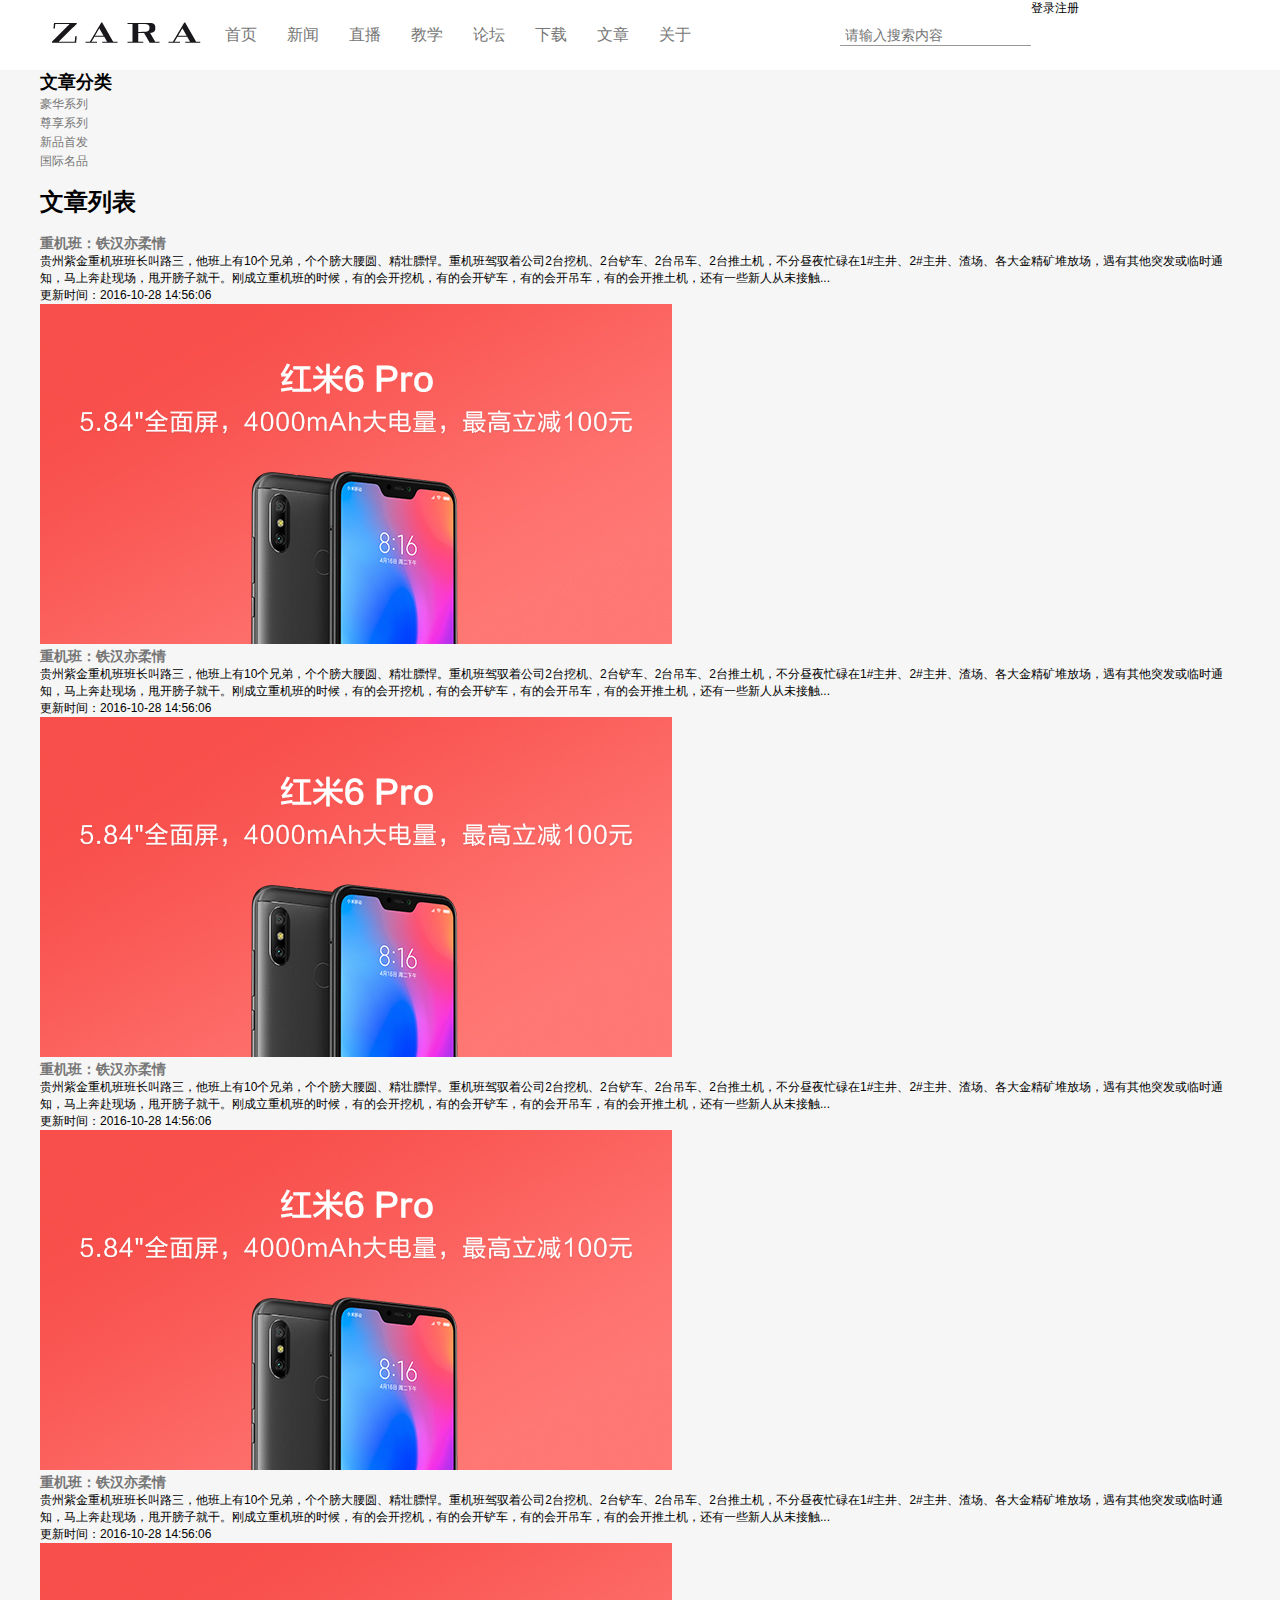
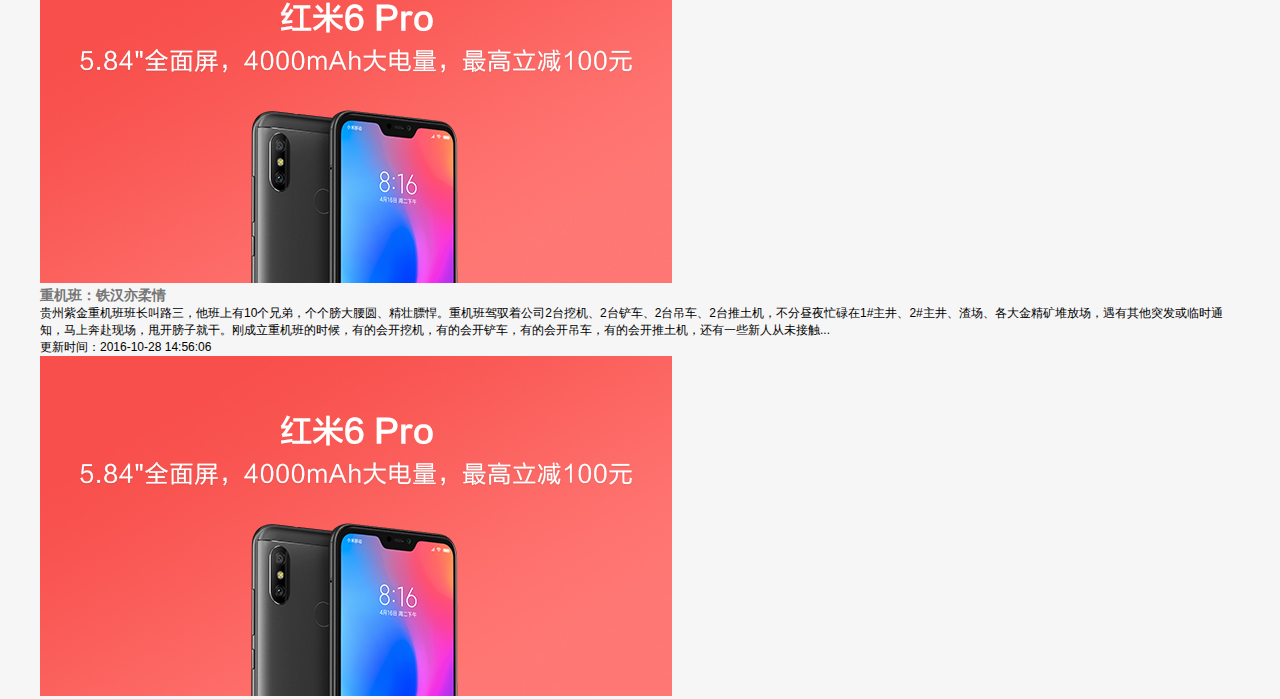
<file: list.html>
<!DOCTYPE html>
<html lang="en">
<head>
    <meta charset="UTF-8">
    <title>a01</title>
    <link href="css/master.css" rel="stylesheet">
    <link rel="stylesheet" type="text/css" href="css/iconfont.css">
    <link rel="stylesheet" type="text/css" href="css/jSlider.min.css">
   
</head>
<body>
         <div class="module_container">
               <div class="module_header">
                <div class="module_content header_inner">
                    <div class="header_logo flt">
                        <img src="images/TB2xCVuaFXXXXafXXXXXXXXXXXX_!!2228361831.jpg">
                    </div>
                    <div class="header_nav">
                        <ul>
                            <li><a href="index.html">首页</a></li>
                            <li><a href="">新闻</a></li>
                            <li><a href="">直播</a></li>
                            <li><a href="">教学</a></li>
                            <li><a href="">论坛</a></li>
                            <li><a href="">下载</a></li>
                            <li><a href="list.html">文章</a></li>
                            <li><a href="">关于</a></li>
                        </ul>
                    </div>
                    <div class="header_nav2">
                        <form class="nav_search">
                    <form class="nav_search">
                       <input class="input_search" placeholder="请输入搜索内容"/>
                    <a href="">
                    <i class="iconfont icon-sousuo"></i></a>
                    </form>       

                   <ul>
                        <li ><div id="loginlink">登录</div></li>
                        <li  ><div id="reigsterlink">注册</div></li>
                    </ul>
                        </form>
                </div>
            </div>
        </div>
    <div class="module_content">
        <div class="module_side">
        <h2 class="module_side_title">文章分类</h2>
        <ul class="module_side_box">
            <li>
               <i class="iconfont icon-cc-plus-square"></i>
                <a href="">豪华系列</a>
            </li>
            <li>
               <i class="iconfont icon-cc-plus-square"></i>
                <a href="">
                    尊享系列
                </a>
            </li>
            <li>
               <i class="iconfont icon-cc-plus-square"></i>
                <a href="">新品首发</a>
            </li>
            <li>
               <i class="iconfont icon-cc-plus-square"></i>
                <a href="">国际名品</a>
            </li>
        </ul>

        </div>
        <div class="module_list">
            <h1 class="module_article_title">文章列表</h1>
            <div class="md_list_box">
                <section>
                    <div class="list_item">
                        <h3 class="item_title"><a href="">重机班：铁汉亦柔情</a></h3>
                        <div class="item_text">
                            <p class="item_desc">
                            贵州紫金重机班班长叫路三，他班上有10个兄弟，个个膀大腰圆、精壮膘悍。重机班驾驭着公司2台挖机、2台铲车、2台吊车、2台推土机，不分昼夜忙碌在1#主井、2#主井、渣场、各大金精矿堆放场，遇有其他突发或临时通知，马上奔赴现场，甩开膀子就干。刚成立重机班的时候，有的会开挖机，有的会开铲车，有的会开吊车，有的会开推土机，还有一些新人从未接触...
                            </p>
                            <div class="item_meta"><span>更新时间：2016-10-28  14:56:06</span></div>   
                        </div>
                         <div class="item_img">
                            <img src="images/xmad_15382348153503_PhHON.jpg" alt="">
                        </div>
                        
                    </div>

                
                    <div class="list_item">
                        <h3 class="item_title"><a href="">重机班：铁汉亦柔情</a></h3>
                        <div class="item_text">
                            <p class="item_desc">
                            贵州紫金重机班班长叫路三，他班上有10个兄弟，个个膀大腰圆、精壮膘悍。重机班驾驭着公司2台挖机、2台铲车、2台吊车、2台推土机，不分昼夜忙碌在1#主井、2#主井、渣场、各大金精矿堆放场，遇有其他突发或临时通知，马上奔赴现场，甩开膀子就干。刚成立重机班的时候，有的会开挖机，有的会开铲车，有的会开吊车，有的会开推土机，还有一些新人从未接触...
                            </p>
                            <div class="item_meta"><span>更新时间：2016-10-28  14:56:06</span></div>   
                        </div>
                         <div class="item_img">
                            <img src="images/xmad_15382348153503_PhHON.jpg" alt="">
                        </div>
                        
                    </div>

                
                    <div class="list_item">
                        <h3 class="item_title"><a href="">重机班：铁汉亦柔情</a></h3>
                        <div class="item_text">
                            <p class="item_desc">
                            贵州紫金重机班班长叫路三，他班上有10个兄弟，个个膀大腰圆、精壮膘悍。重机班驾驭着公司2台挖机、2台铲车、2台吊车、2台推土机，不分昼夜忙碌在1#主井、2#主井、渣场、各大金精矿堆放场，遇有其他突发或临时通知，马上奔赴现场，甩开膀子就干。刚成立重机班的时候，有的会开挖机，有的会开铲车，有的会开吊车，有的会开推土机，还有一些新人从未接触...
                            </p>
                            <div class="item_meta"><span>更新时间：2016-10-28  14:56:06</span></div>   
                        </div>
                         <div class="item_img">
                            <img src="images/xmad_15382348153503_PhHON.jpg" alt="">
                        </div>
                        
                    </div>

                
                    <div class="list_item">
                        <h3 class="item_title"><a href="">重机班：铁汉亦柔情</a></h3>
                        <div class="item_text">
                            <p class="item_desc">
                            贵州紫金重机班班长叫路三，他班上有10个兄弟，个个膀大腰圆、精壮膘悍。重机班驾驭着公司2台挖机、2台铲车、2台吊车、2台推土机，不分昼夜忙碌在1#主井、2#主井、渣场、各大金精矿堆放场，遇有其他突发或临时通知，马上奔赴现场，甩开膀子就干。刚成立重机班的时候，有的会开挖机，有的会开铲车，有的会开吊车，有的会开推土机，还有一些新人从未接触...
                            </p>
                            <div class="item_meta"><span>更新时间：2016-10-28  14:56:06</span></div>   
                        </div>
                         <div class="item_img">
                            <img src="images/xmad_15382348153503_PhHON.jpg" alt="">
                        </div>
                        
                    </div>

                
                    <div class="list_item">
                        <div class="item_text">

                            <h3 class="item_title"><a href="">重机班：铁汉亦柔情</a></h3>

                                <p class="item_desc">
                                贵州紫金重机班班长叫路三，他班上有10个兄弟，个个膀大腰圆、精壮膘悍。重机班驾驭着公司2台挖机、2台铲车、2台吊车、2台推土机，不分昼夜忙碌在1#主井、2#主井、渣场、各大金精矿堆放场，遇有其他突发或临时通知，马上奔赴现场，甩开膀子就干。刚成立重机班的时候，有的会开挖机，有的会开铲车，有的会开吊车，有的会开推土机，还有一些新人从未接触...
                                </p>
                                <div class="item_meta"><span>更新时间：2016-10-28  14:56:06</span></div>   
                        </div>
                         <div class="item_img">
                            <img src="images/xmad_15382348153503_PhHON.jpg" alt="">
                        </div>
                        
                    </div>

                </section>
                
            </div>
        </div>
    </div>
    </div>
</body>
</html>
</file>
<file: css/master.css>
body,div,p,ul,li,input,table,img,ol,a,h2,h3{padding: 0;margin: 0}
body{
    font-size: 12px;
    font-style: normal;
    color: #000;
    font-family: 'Microsoft Yahei','微软雅黑','宋体','Simsun','Arial',sans-serif;
    background: #f6f6f6;
}
em,b,i{
    font-style: normal;
}
li{list-style: none}
a{text-decoration: none;color: #777}
a:hover{color: #188eee;}
input{ border:none; border-bottom: 1px solid #999;margin-top: 15px}


.flt{float: left}
.frt{float: right}
.container{width: 100%}

.module_header{height: 70px;background-color: #fff}
.module_content{width: 1200px;margin: 0 auto}
.header_logo{margin-top: 15px; height: 55px}
.header_nav{width: 700px;margin-left: 35px;}
.header_nav li{float: left}
.header_nav li a{line-height: 70px; display: block;font-size: 16px;padding:0 15px;}
.header_nav2{width:400px;height: 70px;float: right}
.input_search{
    padding: 20px;
    font-size: 14px;
    outline: none;
    padding: 2px 5px;
}
.input_search:focus{
    border-bottom: 1px solid #188eee;
}
.nav_search{padding: 10px 0; float: left;position: relative}
.nav_search i{width: 16px;text-align: center;vertical-align: middle;position: absolute;right: 0;bottom: 16px;}
.icon-search:hover{
    color:#188eee
}
.header_nav2 li{float:left;}
.header_nav2 li a{line-height: 70px;display: block;font-size: 16px;padding: 0 15px;}
.header_nav2 li a:hover{color: #fff;background-color: #188eee}


.module_body{min-height: 900px;background-color: #eee;}
.module_banner_bg{height:1080px; background: url("../images/O1CN011POdeq6t0Oi59IY_!!2228361831.jpg");}

.module_banner{height: 590px;}
.module_banner_wrap{
    position: relative;
    height: 715px;
}

.top {
				padding-bottom: 0;
			}

#slider1 {
				width: 100%;
				height: 430px;
				margin: 0 auto 20px auto;
				border: 7px solid rgba(0, 0, 0, .35);
				box-shadow: 2px 2px 10px 0 rgba(0, 0, 0, .1);
				border-radius: 5px;
			}
			
			#slider2 {
				width: 600px;
				height: 113px;
				margin: auto;
				margin-bottom: 20px;
			}
			#slider2 .slider-slides img {
				width: 100%;
				height: auto;
			}
			#slider2 .navigator span {
				background: none;
			}
			#slider2 .navigator .prev {
				left: -5px;
			}
			#slider2 .navigator .next {
				right: -5px;
			}
			
			/* responsive rules */
			@media (max-width: 713px) {
				#slider1 {
					width: 100%;
					height: auto; /* reset slider height to automatically fix with the first image height. */
					border: none;
					margin-top: 0;
					border-radius: 0;
				}
				#slider2 {
					width: 100%;
					height: 60px;
					margin: 0;
					overflow: hidden;
				}
			}
			





.module_hot_course{
    position: absolute;
/*    bottom: -10px;*/
    left: 0;
    right: 0;
    height: 125px;
    
    margin-top: 10px;
    background: url('../images/aerbeisi.jpg')repeat;
   position: relative;
}
.md_hot_title{
     line-height: 2;
    color: #fff;
    padding-left: 30px
    
}
.md_hot_title h2{
    font-size: 30px;
    color: #fff;
   
}
.md_hot_title a{
    font-size: 16px;
    color: #fff;
    
}

.module_footer{height: 150px;background-color: aquamarine}
.md_hot_card{width: 946px;height: 118px;position: absolute;right: 20px;bottom: -20px;box-shadow: 2px 2px 5px rgba(0,0,0,.2);background-color: #eee;}
.md_hot_card ul li{float: left;position: relative}
.md_hot_card ul li a{display: block;width: 176px;height: 48px;padding:35px 30px}
.md_hot_card ul li a:hover{box-shadow: 5px 5px 10px rgba(0,0,0,.3);background-color: #fff;position: relative}
.link_line{width: 1px;height: 70px;background-color: #999;position: absolute;right: 0;top:25px}

.icon_course{display: inline-block;
    background: url(../images/iconfont.png) no-repeat;
    width: 51px;
    height: 51px;
    float: left
}
.course_u1{background-position: 0 0}
.course_u2{background-position: -51px 0}
.course_u3{background-position: -102px 0}
.course_u4{background-position: -153px 0}
.md_link_title{margin-left: 20px;float: left}
.md_link_title h2{line-height: 35px;}
.md_link_title p{text-align: center;line-height: 20px}
</file>
<file: css/iconfont.css>
@font-face {font-family: "iconfont";
  src: url('iconfont.eot?t=1540450116324'); /* IE9*/
  src: url('iconfont.eot?t=1540450116324#iefix') format('embedded-opentype'), /* IE6-IE8 */
  url('[data-uri]') format('woff'),
  url('iconfont.ttf?t=1540450116324') format('truetype'), /* chrome, firefox, opera, Safari, Android, iOS 4.2+*/
  url('iconfont.svg?t=1540450116324#iconfont') format('svg'); /* iOS 4.1- */
}

.iconfont {
  font-family:"iconfont" !important;
  font-size:16px;
  font-style:normal;
  -webkit-font-smoothing: antialiased;
  -moz-osx-font-smoothing: grayscale;
}

.icon-search:before { content: "\e60d"; }
</file>
<file: css/jSlider.min.css>
/** @jSlider - a jQuery Plugin* @version 1.0.1** @author Thuy Nguyen ducthuy@gmail.com* @website http://startjs.com/* @github https://github.com/copthuy/jSlider* MIT License* Copyright (c) 2018 Thuy Nguyen*/.jSlider{position:relative;height:auto}.jSlider div,.jSlider span{box-sizing:border-box !important}.jSlider img{width:100%;height:auto;display:block}.jSlider>div>*{width:0;height:0;overflow:hidden;display:block}.jSlider>img:first-child{visibility:hidden;-ms-filter:"alpha(opacity=0)";filter:alpha(opacity=0);-khtml-opacity:0;-moz-opacity:0;opacity:0}.jSlider .slider-content{width:100%;height:100%;overflow:hidden;position:absolute;top:0;left:0;right:0;bottom:0}.jSlider .slider-content-wrapper{width:100%;height:100%;overflow:hidden}.jSlider .slider-slides{width:100%;height:100%;position:relative;overflow:visible;cursor:move;cursor:-webkit-grab;cursor:-moz-grab}.jSlider .grabbing{cursor:-webkit-grabbing;cursor:-moz-grabbing}.jSlider.fade-transition .slider-slides,.jSlider.fade-transition .grabbing{cursor:e-resize}.jSlider.background-transition .slider-slides,.jSlider.background-transition .grabbing{cursor:default}.jSlider .slider-slides>div{width:100%;height:100%;position:absolute;top:0;left:0;-webkit-touch-callout:none;-webkit-user-select:none;-khtml-user-select:none;-moz-user-select:none;-ms-user-select:none;user-select:none}.webkit-slider .slider-content,.webkit-slider .slider-content div,.webkit-slider .slider-content img{-webkit-transform:translateZ(0);-webkit-perspective:1000;-webkit-backface-visibility:hidden}.webkit-slider .controller span{-webkit-tap-highlight-color:rgba(0,0,0,0)}.jSlider [class*=appear-]{-ms-filter:"alpha(opacity=0)";filter:alpha(opacity=0);-khtml-opacity:0;-moz-opacity:0;opacity:0}.jSlider .cssAnimation{-webkit-transition:all .5s;-moz-transition:all .5s;-ms-transition:all .5s;-o-transition:all .5s;transition:all .5s}.jSlider .controller{display:block;visibility:hidden}.jSlider .controller>div{width:auto;height:auto;display:none}.jSlider .controller span{cursor:pointer}.jSlider .indicator{visibility:hidden;text-align:center;position:absolute;bottom:5%;left:0;right:0}.jSlider .indicator span{font-size:0;line-height:0;width:11px;height:11px;margin-left:10px;background:rgba(255,255,255,0.35);border:1px solid rgba(255,255,255,0.7);border-radius:50px;-webkit-border-radius:50px;display:inline-block;visibility:visible}.jSlider .indicator span:first-child{margin-left:0}.jSlider .indicator span.selected{background:rgba(255,255,255,0.8)}.jSlider .navigator{visibility:hidden}.jSlider .navigator span{font-size:0;line-height:0;width:50px;height:50px;margin-top:-25px;background:rgba(255,255,255,0.5);border-radius:50%;-webkit-border-radius:50px;-ms-transform:rotate(-45deg);-webkit-transform:rotate(-45deg);-moz-transform:rotate(-45deg);-o-transform:rotate(-45deg);transform:rotate(-45deg);display:block;position:absolute;top:50%;z-index:2;visibility:visible}.jSlider .navigator span:hover{background:rgba(0,0,0,0.5)}.jSlider .navigator .disabled{display:none;cursor:default}.jSlider .navigator .prev{left:5%}.jSlider .navigator .next{right:5%}.jSlider .navigator span:before,.jSlider .navigator span:after{content:'';display:block;position:absolute}.jSlider .navigator span:before{width:20px;height:0;border-top:1px solid rgba(0,0,0,.35)}.jSlider .navigator span:hover:before{border-top-color:rgba(255,255,255,.35)}.jSlider .navigator span:after{height:20px;width:0;border-left:1px solid rgba(0,0,0,.35)}.jSlider .navigator span:hover:after{border-left-color:rgba(255,255,255,.35)}.jSlider .navigator .prev:before,.jSlider .navigator .prev:after{top:18px;left:18px}.jSlider .navigator .next:before,.jSlider .navigator .next:after{bottom:18px;right:18px}.jSlider .msie8 .navigator span:before{width:0;height:0;border-width:10px 15px;border-style:solid;border-color:transparent;top:15px;bottom:auto}.jSlider .msie8 .navigator span:after{display:none}.jSlider .msie8 .navigator .prev:before{border-left-width:0;border-right-color:#ccc;left:15px}.jSlider .msie8 .navigator .next:before{border-right-width:0;border-left-color:#ccc;right:15px}@media(max-width:767px){.jSlider .indicator span{width:7px;height:7px;margin-left:7px}}@media(max-width:480px){.jSlider .indicator span{width:5px;height:5px;margin-left:5px}}
</file>
